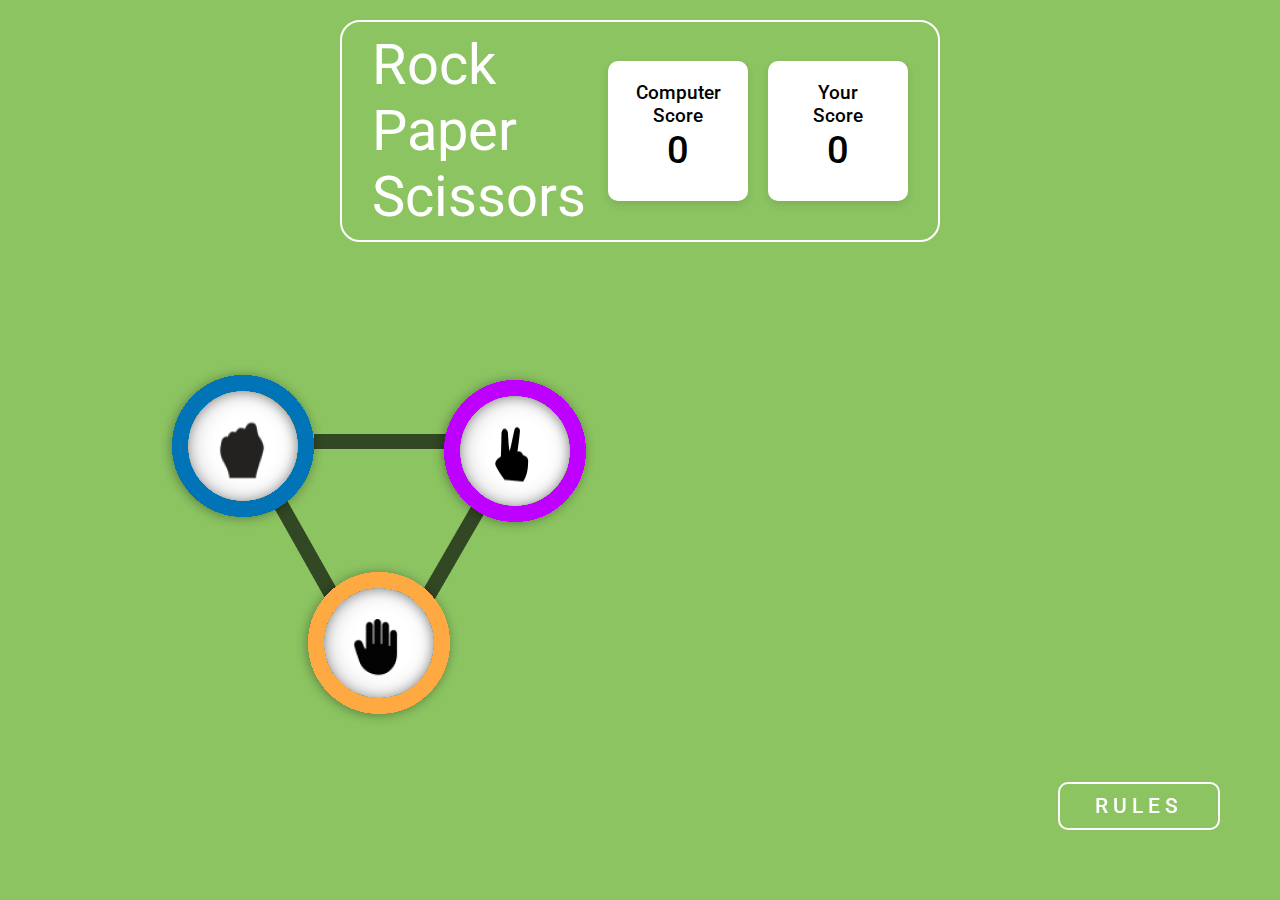
<file: index.html>
<!DOCTYPE html>
<html lang="en">

<head>
    <meta charset="UTF-8">
    <meta name="viewport" content="width=device-width, initial-scale=1.0">
    <link rel="stylesheet" href="./css/style.css">
    <link rel="stylesheet" href="./css/responsive.css">
    <title>Document</title>
</head>

<body>
    <div class="main-page">

        <!-- DISPLAY AND SCORES -->
        <div class="text">
            <div class="text-rps">
                <h1>Rock </h1>
                <h1>Paper </h1>
                <h1>Scissors</h1>
            </div>
            <div class="text-score">
                <div class="box">
                    <h2>Computer <br> Score <br> <span id="computer-score">0</span></h2>
                </div>
                <div class="box">
                    <h2>Your <br> Score <br> <span id="player-score">0</span></h2>
                </div>
            </div>
        </div>



        <!-- FIRST SECTION OF RPS GAME  -->
        <div class="hero1" id="hero1">
            <button class="playerchoice playerchoice1" onclick="playerChoice('rock')"><img src="/assets/img/rock.svg"
                    class="img-big rock" alt=""><img src="/assets/img/_rock.png" class="img-small" alt=""></button>
            <img class="line3" src="/assets/img/Line 3.png" alt="">
            <button class="playerchoice playerchoice2" onclick="playerChoice('paper')"><img src="/assets/img/paper.svg"
                    class="img-big" alt=""><img src="/assets/img/_paper.png" class="img-small" alt=""></button>
            <img class="line2" src="/assets/img/Line 2.png" alt="">
            <button class="playerchoice playerchoice3" onclick="playerChoice('scissors')"><img
                    src="/assets/img/scissors.svg" class="img-big" alt=""><img src="/assets/img/_scissors.png"
                    class="img-small img-small-sci" alt=""></button>
            <img class="line1" src="/assets/img/Line 1.png" alt="">
        </div>



        <!-- SECOND SECTION OF RPS GAME -->
        <div class="hero2" id="hero2">
            <h1> <span id="player"></span></h1>
            <h1> <span id="computer"></span></h1>
            <div class="result-div">
                <div class="pick1">
                    <span style="--i:0;"></span>
                    <span style="--i:1;"></span>
                    <span style="--i:2;"></span>
                    <span style="--i:3;"></span>
                    <h2>YOU PICKED</h2>
                    <div class="playerchoice you-pick" id="playerChoiceImg">
                        <!-- Updated structure to dynamically add content -->
                        <button class="img-big"></button>
                        <button class="img-small"></button>
                    </div>
                </div>
                <div class="result-text">
                    <div id="result" class="resultMessage"></div>
                    <button class="play-again" onclick="playAgain()">PLAY AGAIN</button>
                </div>
                <div class="pick2">
                    <span style="--i:0;"></span>
                    <span style="--i:1;"></span>
                    <span style="--i:2;"></span>
                    <span style="--i:3;"></span>
                    <h2>PC PICKED</h2>
                    <div class="playerchoice computer-pick" id="computerChoiceImg">
                        <!-- Updated structure to dynamically add content -->
                        <button class="img-big"></button>
                        <button class="img-small"></button>
                    </div>
                </div>
            </div>
            <button class="next hidden"><a href="index1.html">NEXT</a></button>
        </div>



        <!-- RULES SECTION -->
        <div class="head-container">
            <div class="container" id="myContainer">
                <div class="text1">
                    <h1>Game Rules</h1>
                    <ul>
                        <li>Rock beats scissors, scissors beat paper, and paper beats rock.</li>
                        <li>Agree ahead of time whether you’ll count off “rock, paper, scissors, shoot” or just “rock,
                            paper, scissors.”</li>
                        <li>Use rock, paper, scissors to settle minor decisions or simply play to pass the time</li>
                        <li>If both players lay down the same hand, each player lays down another hand</li>
                    </ul>
                </div>
                <div class="toggleX" onclick="toggleContainer()">
                    <img src="/assets/img/Ellipse 6.png" class="ellipse" alt="">
                    <img src="/assets/img/X.png" class="x" alt="">
                </div>
            </div>
            <button id="rulesButton" class="rulesButton" onclick="rulesToggle()">RULES</button>
        </div>



    </div>
    <script src="script.js"></script>
</body>

</html>
</file>
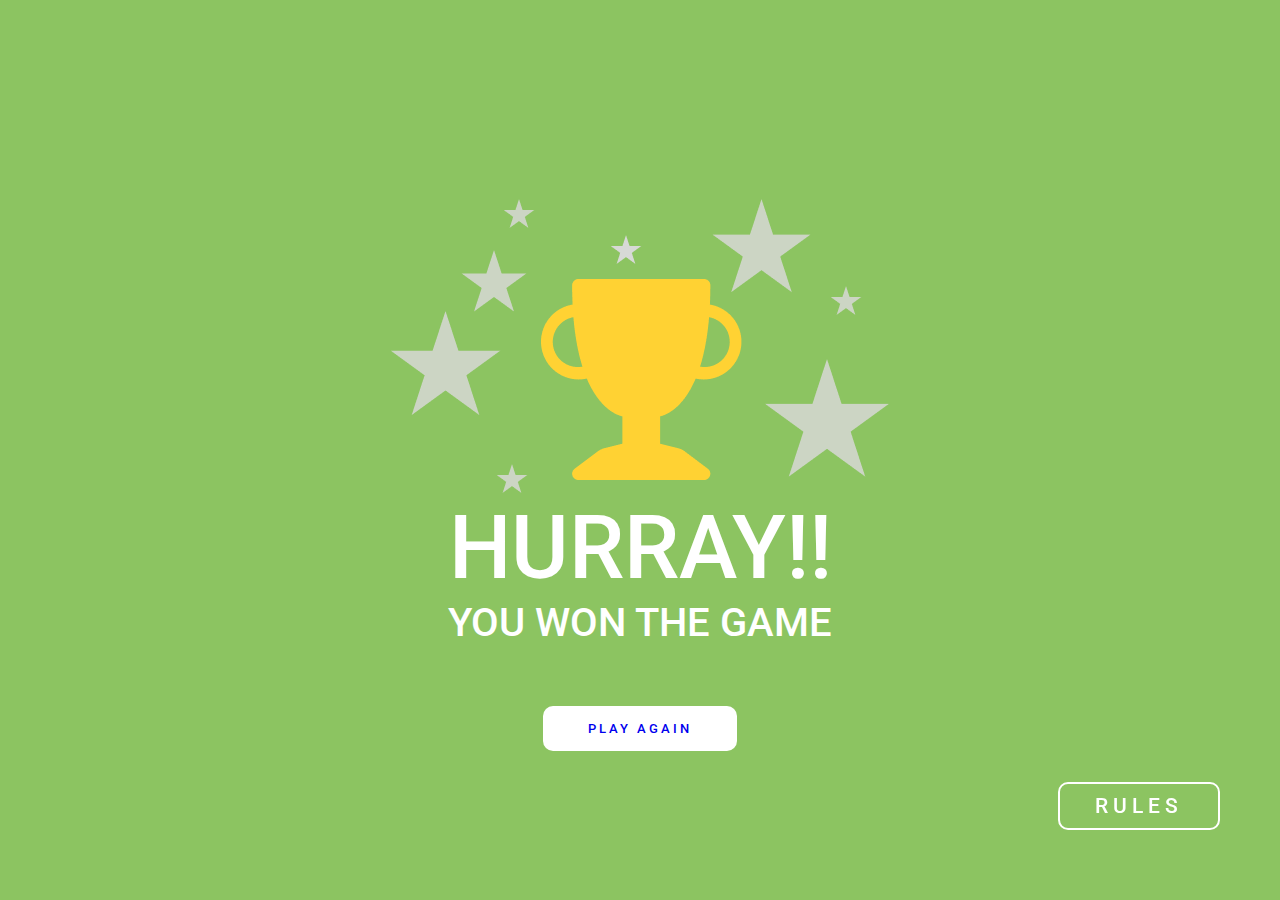
<file: index1.html>
<!DOCTYPE html>
<html lang="en">

<head>
    <meta charset="UTF-8">
    <meta name="viewport" content="width=device-width, initial-scale=1.0">
    <link rel="stylesheet" href="./css/style.css">
    <link rel="stylesheet" href="./css/style1.css">
    <link rel="stylesheet" href="./css/responsive.css">
    <title>Document</title>
</head>

<body>
    <div class="main-page"> 

        <!-- HURRAY!!! -->
        <div class="game-won">
            <img src="/assets/img/stars.png" class="stars" alt="">
            <img src="/assets/img/trophy.png" class="trophy" alt="">
            <h1>HURRAY!!</h1>
            <h2>YOU WON THE GAME</h2>
            <!-- <button class="play-again" onclick="playAgain()">Play Again</button> -->
            <button class="play-again"><a href="index.html">PLAY AGAIN</a></button>
        </div>


        <!-- RULES SECTION -->
        <div class="head-container">
            <div class="container" id="myContainer">
                <div class="text1">
                    <h1>Game Rules</h1>
                    <ul>
                        <li>Rock beats scissors, scissors beat paper, and paper beats rock.</li>
                        <li>Agree ahead of time whether you’ll count off “rock, paper, scissors, shoot” or just “rock, paper, scissors.”</li>
                        <li>Use rock, paper, scissors to settle minor decisions or simply play to pass the time</li>
                        <li>If both players lay down the same hand, each player lays down another hand</li>
                    </ul>
                </div>
                <div class="toggleX" onclick="toggleContainer()">
                    <img src="/assets/img/Ellipse 6.png" class="ellipse" alt="">
                    <img src="/assets/img/X.png" class="x" alt="">
                </div>
            </div>
            <button id="rulesButton" class="rulesButton" onclick="rulesToggle()">RULES</button>
        </div>



    </div>
    <script src="script.js"></script>
</body>

</html>
</file>
<file: css/style.css>
@import url("https://fonts.googleapis.com/css2?family=Roboto:wght@100;300;400;500&display=swap");

* {
  margin: 0;
  padding: 0;
  position: relative;
  font-family: Roboto;
  font-weight: 500;
}

body {
  height: 100vh;
  margin: 0;
  font-family: Roboto;
  font-weight: 500;
}
h2 {
  color: black;
  font-size: 1.2em;
  margin-bottom: 10px;
}

.hidden {
  display: none;
}

/* If you want to hide the default list item marker, you can set list-style-type to none */
ul li {
  list-style-type: none;
  margin-left: 0px; 
  margin-bottom: 10px;
}

/* Add styling for the box image */
ul li::before {
  content: url('/assets/img/yellow-box.png'); /* Adjust the image path as needed */
  margin-right: 10px; /* Adjust spacing as needed */
}

/* DISPLAY AND SCORES */

.main-page {
  height: 100%;
  background-color: #8cc461;
  padding: 20px;
  box-sizing: border-box;
}
#computer-score,
#player-score {
  color: black;
  font-size: 2em;
}

.text {
  display: flex;
  border: 2px solid white;
  justify-content: space-between;
  position: relative;
  border-radius: 20px;
  margin: 0px 20rem;
}
.text-rps {
  display: flex;
  flex-direction: column;
  padding: 10px 0px 10px 30px;
  color: white;
}
.text-rps h1 {
  font-family: Roboto;
  font-weight: 400;
  font-size: 3.5em;
}
.text-score {
  display: flex;
  justify-content: space-between;
  padding-right: 20px;
  margin: auto 0;
}

.box {
  background-color: white;
  text-align: center;
  padding: 20px;
  border-radius: 10px;
  box-shadow: 0 4px 8px rgba(0, 0, 0, 0.1);
  width: 100px;
  height: 100px;
  margin: 10px;
}

/* FIRST SECTION OF RPS GAME */

.hero1 img {
  /* background-color: #8cc461;
  border: none;
  outline: none; */
}
.playerchoice {
  background: none;
  border: none;
  cursor: pointer;
}
.playerchoice1 {
  position: absolute;
  top: 7.7rem;
  right: 58.5rem;
  background: none;
  border: none;
  z-index: 1;
}
.playerchoice2 {
  position: absolute;
  top: 20rem;
  right: 50rem;
  background: none;
  border: none;
  z-index: 1;
}
.playerchoice3 {
  position: absolute;
  top: 8rem;
  right: 41.5rem;
  background: none;
  border: none;
  z-index: 1;
}

.rps-white {
  background-color: white;
}
.img-big {
  position: relative;
}
.img-small {
  position: absolute;
  top: 50%;
  left: 50%;
  transform: translate(-50%, -50%);
  max-width: 100%;
  height: auto;
  /* background-color: white; */
}

.line3 {
  position: absolute;
  top: 16rem;
  right: 57.5rem;
}

.line2 {
  position: absolute;
  top: 16rem;
  right: 48.2rem;
}

.line1 {
  position: absolute;
  top: 12rem;
  right: 50.8rem;
}

/* SECOND SECTION OF RPS GAME */
#hero2 {
  display: none; /* initially hide hero2 */
}
.result-div {
  display: flex;
  position: absolute;
  top: 8rem;
  left: 20rem;
}
.pick1 h2,
.pick2 h2 {
  z-index: 10000000;
  color: white;
}
.you-pick,
.computer-pick {
  position: relative;
  z-index: 1000;
}

.result-text {
  display: flex;
  flex-direction: column;
  justify-content: space-around;
  padding: 3rem;
  width: 500px;
}
.result-text h1 {
  text-align: center;
  padding-bottom: 15px;
  color: white;
}
.main-result-text{
  font-weight: 600; 
  font-size: 3rem; 
  letter-spacing: 2px;
}
.comain-result-text{
  font-size: 1.5rem; 
  margin: 20px 0;
}
.play-again {
  background-color: white;
  color: black;
  padding: 15px 45px;
  border-radius: 10px;
  border-style: none;
  text-decoration: none;
  list-style: none;
  max-width: 200px;
  letter-spacing: 3px;
  margin: 0 auto;
  cursor: pointer;
}
.play-again a {
  text-decoration: none;
}
.next {
  position: absolute;
  top: 28rem;
  right: 20rem;
  font-size: 1.2em;
  background-color: transparent;
  border: 2px solid white;
  color: white;
  padding: 10px 35px;
  border-radius: 10px;
  text-decoration: none;
  list-style: none;
  cursor: pointer;
  letter-spacing: 5px;
}
.next a {
  text-decoration: none;
  color: white;
}

/* RULES SECTION */

.head-container {
  position: fixed;
  top: 21rem;
  right: 6rem;
  z-index: 1000; 
}
.container {
  width: 235px;
  height: 310px;
  border: 7px solid white;
  padding: 10px 20px;
  border-radius: 10px;
  background: #004429;
  color: white;
  position: fixed;
  right: 50px;
  z-index: 1000; 
  display: none;
}
.text1 ul li {
  font-size: 0.925rem;
  margin-top: 4px;
}
.text1 h1 {
  color: white;
  text-align: center;
  padding: 10px 0;
}
.toggleX {
  position: absolute;
  top: -30px;
  right: -30px;
}
.ellipse {
  position: relative;
}
.x {
  position: absolute;
  right: 18px;
  top: 15px;
  cursor: pointer;
}
.rulesButton {
  position: fixed;
  bottom: 70px;
  right: 60px;
  font-size: 1.3em;
  background-color: transparent;
  border: 2px solid white;
  color: white;
  padding: 10px 35px;
  border-radius: 10px;
  text-decoration: none;
  list-style: none;
  z-index: 1001;
  cursor: pointer;
  letter-spacing: 5px;
}
.rulesButton.hidden {
  display: block;
}

/* PULSE ANIMATION */

.pulse {
  position: relative;
  width: 200px;
  height: 200px;
  background: #289a27;
  border-radius: 50%;
  top: 10px;
  left: -18px;
}
.pulse .img-big{
  top: -10px;
  left: 10px;
}
.pulse .img-small{
  left: 90px;
  top: 70px;
}

.pulse span {
  position: absolute;
  width: 100%;
  height: 100%;
  background: inherit;
  border-radius: inherit;
  opacity: 0.8;
  animation: pulseAnimate 2s ease-out infinite;
  animation-delay: calc(0.5s * var(--i));
  
}

@keyframes pulseAnimate {
  0% {
    opacity: 0.8;
    transform: scale(1);
  }
  100% {
    opacity: 0;
    transform: scale(2);
  }
}
</file>
<file: css/responsive.css>
/* Responsive styles using media queries */

/* Medium screens (tablets) */
@media only screen and (max-width: 1199px) and (min-width: 768px) {
  .text {
    margin: 0 10rem;
  }

  .hero1 {
    right: 0;
  }

  .hero2 {
    left: 10rem;
  }

  .head-container {
    right: 3rem;
  }
}

/* Small screens (phones) */
@media only screen and (max-width: 767px) {
  body {
    overflow-x: hidden;
  }
  
  html, body {
    min-height: 100vh;
    margin: 0;
    padding: 0;
  }
  @import url("https://fonts.googleapis.com/css2?family=Roboto:wght@100;300;400;500&display=swap");

  .main-page {
    padding: 0;
  }
  /* display scores */
  .text {
    margin: 0px auto;
    justify-content: space-around;
    min-width: 300px;
  }

  .text-rps {
    padding-left: 0;
    padding-bottom: 20px;
  }
  .text-rps h1 {
    font-size: 1.5rem;
  }

  .text-score {
    flex-direction: row;
    align-items: center;
    gap: 10px;
    padding-right: 10px;
  }

  .box {
    margin: 10px 0;
    padding: 5px;
    border-radius: 10px;
    max-width: 80px;
    max-height: 80px;
  }
  .box h2 {
    font-size: 1em;
  }

  /* first section of rps game */

  #hero1 {
    /* margin: 0 auto; */
    /* width: 100px; */
  }
  .playerchoice {
    background: none;
    border: none;
    cursor: pointer;
  }
  .playerchoice1 {
    position: absolute;
    top: 10rem;
    right: 15rem;
    background: none;
    border: none;
    z-index: 1;
  }
  .playerchoice2 {
    position: absolute;
    top: 19.8rem;
    right: 8.2rem;
    background: none;
    border: none;
    z-index: 1;
  }
  .playerchoice3 {
    position: absolute;
    top: 10rem;
    right: 2rem;
    background: none;
    border: none;
    z-index: 1;
  }
  .img-big {
    max-width: 100px;
  }
  .img-small {
    max-width: 35px;
  }

  .line3 {
    position: absolute;
    top: 15rem;
    right: 12.8rem;
  }

  .line2 {
    position: absolute;
    top: 15rem;
    right: 5.8rem;
  }

  .line1 {
    position: absolute;
    top: 12rem;
    right: 7.5rem;
  }

  /* SECOND SECTION OF RPS GAME */
  .result-div {
    display: flex;
    position: absolute;
    top: 8rem;
    left: 0rem;
    width: 400px;
  }
  .result-text {
    display: flex;
    flex-direction: column;
    justify-content: space-around;
    padding: 0.5rem;
  }
  .result-text h1 {
    font-size: 1rem;
    padding-bottom: 5px;
  }
  .computer-pick .img-big {
    top: 1rem;
  }
  .computer-pick .img-small {
    top: 4rem;
    left: 3rem;
  }
  .main-result-text {
    font-weight: 600;
    font-size: 1rem;
    letter-spacing: 2px;
  }
  .comain-result-text {
    font-size: 0.825rem;
  }
  .play-again {
    background-color: white;
    color: black;
    padding: 15px 45px;
    border-radius: 10px;
    border-style: none;
    text-decoration: none;
    list-style: none;
    max-width: 200px;
    letter-spacing: 3px;
    margin: 0 auto;
    cursor: pointer;
  }
  .play-again a {
    text-decoration: none;
  }
  .next {
    position: absolute;
    
    right: 12rem;
    font-size: 1.2em;
    background-color: transparent;
    border: 2px solid white;
    color: white;
    padding: 5px 25px;
    border-radius: 10px;
    text-decoration: none;
    list-style: none;
    cursor: pointer;
    letter-spacing: 5px;
  }
  .next a {
    text-decoration: none;
    color: white;
  }

  /* RULES SECTION */

  .head-container {
    position: fixed;
    top: 23rem;
    right: 6rem;
    z-index: 1000;
  }
  .container {
    width: 180px;
    height: 210px;
    border: 7px solid white;
    padding: 5px;
    border-radius: 10px;
    background: #004429;
    color: white;
    position: fixed;
    right: 20px;
    z-index: 1000;
    display: none;
  }
  .text1 ul li {
    font-size: 0.525rem;
    margin-top: 4px;
  }
  .text1 h1 {
    color: white;
    text-align: center;
    padding: 5px 0;
    font-size: 1.225rem;
  }
  .toggleX {
    position: absolute;
    top: -30px;
    right: -30px;
  }
  .ellipse {
    position: relative;
    width: 50px;
  }
  .x {
    position: absolute;
    width: 20px;
    right: 15px;
    top: 12px;
    cursor: pointer;
  }
  .rulesButton {
    position: fixed;
    bottom: 20px;
    right: 40px;
    font-size: 1em;
    background-color: transparent;
    border: 2px solid white;
    color: white;
    padding: 10px 30px;
    border-radius: 10px;
    text-decoration: none;
    list-style: none;
    z-index: 1001;
    cursor: pointer;
    letter-spacing: 5px;
  }
  .rulesButton.hidden {
    display: block;
  }

  /* PULSE ANIMATION */

  .pulse {
    position: relative;
    width: 200px;
    height: 100px;
    background: #289a27;
    border-radius: 50%;
    top: 52px;
    left: -18px;
  }
  .pulse .you-pick .img-big {
    top: -62px;
  }
  .pulse .you-pick .img-small {
    top: -12px;
  }
  .pulse .computer-pick .img-big {
    top: -32px;
  }
  .pick1.pulse h2 {
    top: -50px;
    right: -35px;
  }
  .pick2.pulse h2 {
    top: -30px;
  }

  .pulse .img-small {
    top: 15px;
    left: 60px;
  }

  .pulse span {
    position: absolute;
    width: 100%;
    height: 100%;
    background: inherit;
    border-radius: inherit;
    opacity: 0.8;
    animation: pulseAnimate 2s ease-out infinite;
    animation-delay: calc(0.5s * var(--i));
  }

  @keyframes pulseAnimate {
    0% {
      opacity: 0.8;
      transform: scale(1);
    }
    100% {
      opacity: 0;
      transform: scale(2);
    }
  }

  /* hurray page */
  .stars {
    width: 300px;
    height: auto;

    position: relative;
  }

  .trophy {
    width: 130px;

    position: absolute;
    top: 80px;
    right: 150px;
  }

  .game-won h1 {
    top: 35px;
    font-size: 3.5em; /* Adjust the font size */
    font-family: Roboto;
    font-weight: 500;
  }

  .game-won h2 {
    top: 40px;
    font-size: 2.5em; /* Adjust the font size */
    font-family: Roboto;
    color: white;
    font-weight: 500;
    position: relative;
    padding: 0 2px;
  }
  .rulesButton {
    position: fixed;
    bottom: 10px;
    right: 20px;
    font-size: 1em;
    padding: 5px 15px;
  }

}
</file>
<file: css/style1.css>
@import url('https://fonts.googleapis.com/css2?family=Roboto:wght@100;300;400;500&display=swap');

  body{
    height: 100vh;
  }

.main-page {
    display: flex;
    flex-direction: column;
    align-items: center;
    justify-content: center;
    height: 100vh;
    background-color: #8cc461;
}

.game-won {
    text-align: center;
    color: white;
}

.game-won img {
    display: block; /* Make the images a block element */
    margin: 0 auto; /* Center the images */
}

.game-won h1 {
    font-size: 5.5em; /* Adjust the font size */
    font-family: Roboto;
    font-weight: 500;
}

.game-won h2 {
    font-size: 2.5em; /* Adjust the font size */
    font-family: Roboto;
    color: white;
    font-weight: 500;
    position: relative;
}

.play-again {
    background-color: white;
    color: black;
    padding: 15px 45px;
    border-radius: 10px;
    border-style: none;
    text-decoration: none;
    list-style: none;
    /* position: absolute; */
    top: 50px;

}
.play-again a{
    text-decoration: none;
}
.stars{
    position: relative;
}
.trophy{
    position: absolute;
    top: 80px;
    right: 150px;
}
</file>
